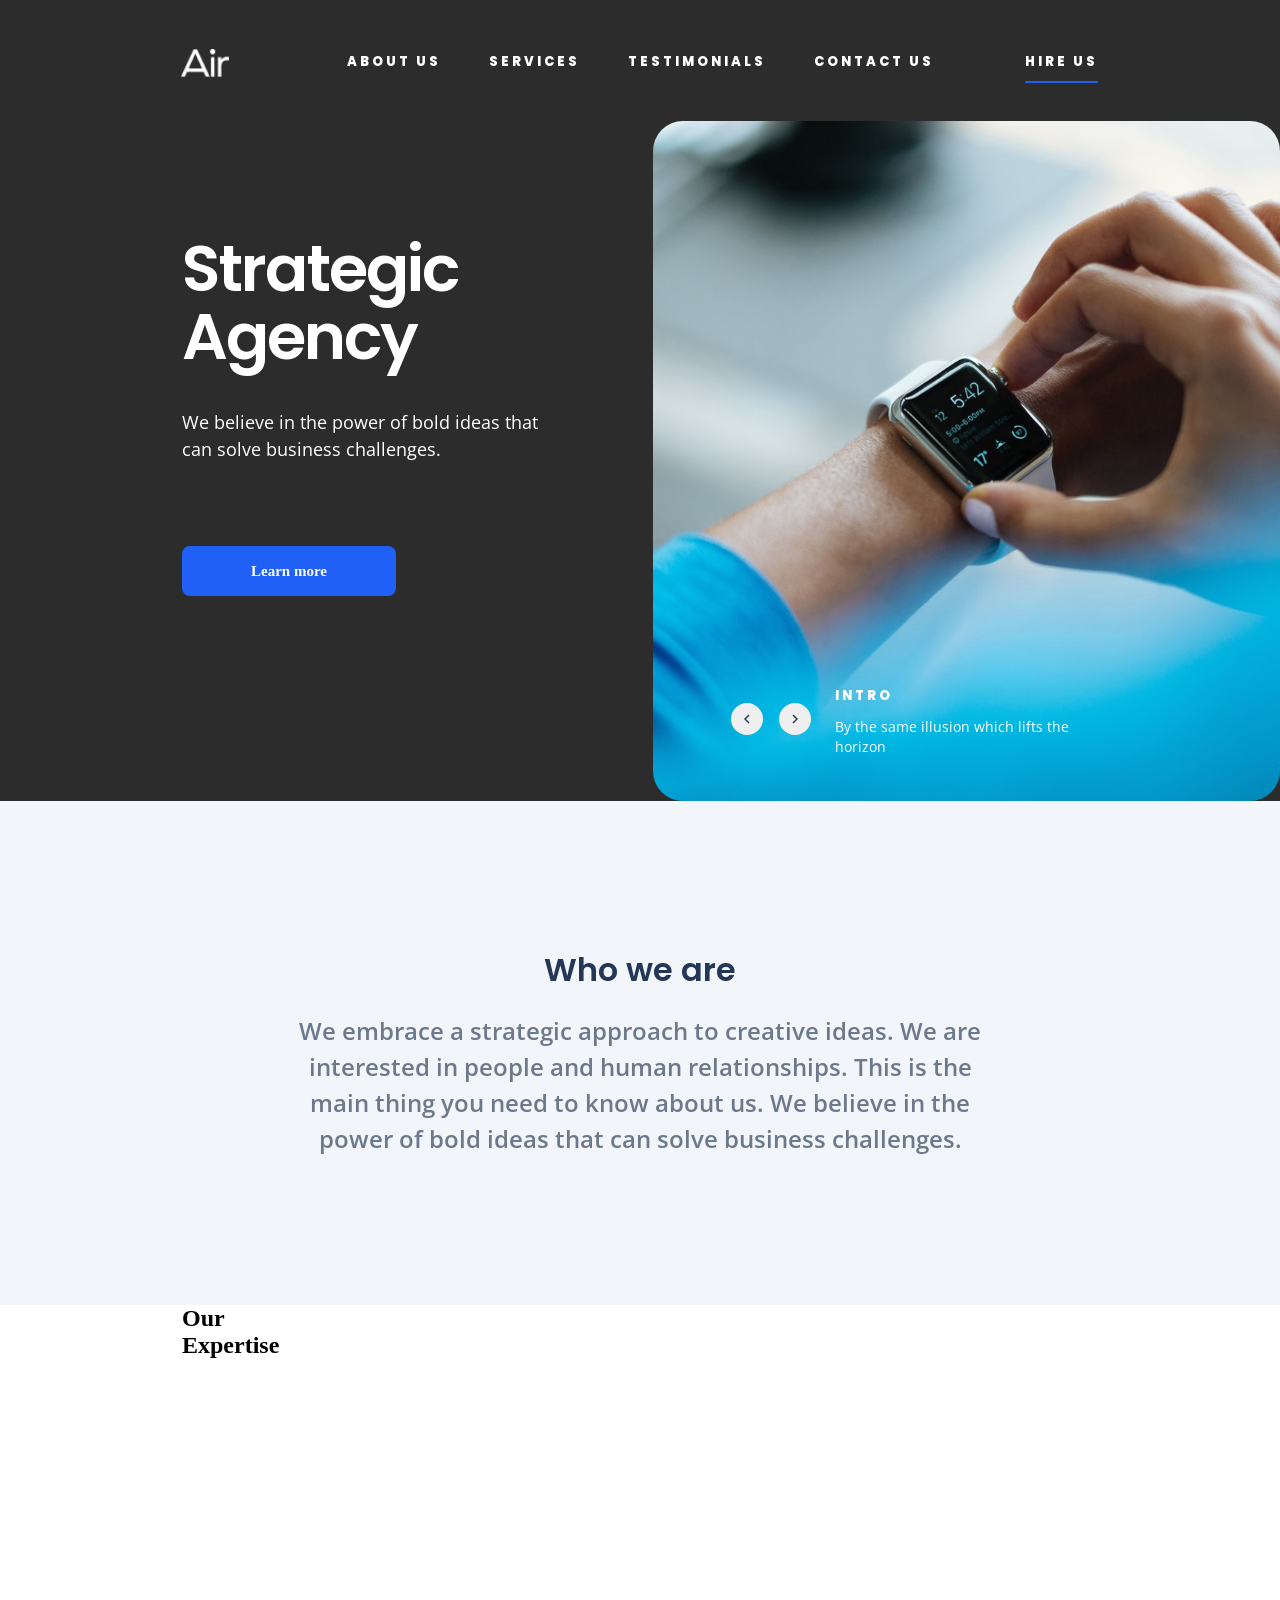
<file: index.html>
<!DOCTYPE html><html lang=en class=page><meta charset=UTF-8><meta name=viewport content="width=device-width, initial-scale=1.0"><title>Dia</title><link rel=stylesheet href=layout_dia.7cb8ee9a.css><script src=layout_dia.d0e5a537.js></script><body class=page__body>
    <header class=header id=home>
      <div class=header__content>
        <div class="header__icons icons-top">
          <a class=logo href=#home>
            <img src=air-logo.595997d7.png alt="Dia logo">
          </a>
          <a class=icon-menu href=#aside></a>
        </div>
        <nav class="header__nav nav">
          <ul class=nav__ul>
            <li class=nav__li><a class=nav__link>About Us</a></li>
            <li class=nav__li><a class=nav__link>Services</a></li>
            <li class=nav__li><a class=nav__link>Testimonials</a></li>
            <li class=nav__li><a class=nav__link>Contact us</a></li>
          </ul>
        </nav>
        <div class=header__hire-us>
          <a class=header__hire-us-link href=#send-message>
            Hire Us
          </a>
        </div>
      </div>
    </header>
    <aside class="aside page__aside" id=aside>
      <div class="header__icons icons-top">
        <a class=logo href=#home>
          <img src=air-logo.595997d7.png alt="Dia logo">
        </a>
        <a class=icon-close href=#home></a>
      </div>
      <nav class="aside__nav nav">
        <ul class=nav__ul>
          <li class=nav__li>
            <a class=nav__link href=#about-us>
              About Us
            </a>
          </li>
          <li class=nav__li>
            <a class=nav__link href=#services>
              Services
            </a>
          </li>
          <li class=nav__li>
            <a class=nav__link href=#testimonials>
              Testimonials
            </a>
          </li>
          <li class=nav__li>
            <a class=nav__link href=#contact-us>
              Contact us
            </a>
          </li>
        </ul>
      </nav>
    </aside>
    <main class=page__main>
      <section class=strategic-agency id=#strategic>
        <div class=strategic-agency__container>
          <article class=strategic-agency__info-wrapper>
            <h1 class=strategic-agency__title>Strategic Agency</h1>
            <p class=strategic-agency__description>
              We believe in the power of bold ideas that can solve business
              challenges.
            </p>
            <a class=strategic-agency__learn-more-link href=#who>
              Learn more
            </a>
          </article>
          <article class="slider strategic-agency__slider">
            <div class=slider__content>
              <div class=slider__arrows>
                <button class="slider__arrow-btn slider__arrow-btn--left"></button>
                <button class="slider__arrow-btn slider__arrow-btn--right"></button>
              </div>
              <div class=slider__intro-wrapper>
                <h2 class=slider__name>Intro</h2>
                <p class=slider__description>
                  By the same illusion which lifts the horizon
                </p>
              </div>
            </div>
          </article>
        </div>
      </section>
      <section class=who-we-are id=about-us>
        <div class=who-we-are__content>
          <h2 class=who-we-are__title>Who we are</h2>
          <p class=who-we-are__description>
            We embrace a strategic approach to creative ideas. We are interested
            in people and human relationships. This is the main thing you need
            to know about us. We believe in the power of bold ideas that can
            solve business challenges.
          </p>
        </div>
      </section>
      <section class=our-expertise id=learn-more>
        <div class=our-expertise__content>
          <h2 class=our-expertise__title>Our Expertise</h2>
          <article class="about-card our-expertise__card-1"></article>
          <article class="about-card our-expertise__card-2"></article>
          <article class="about-card our-expertise__card-3"></article>
        </div>
      </section>
    </main>
</file>
